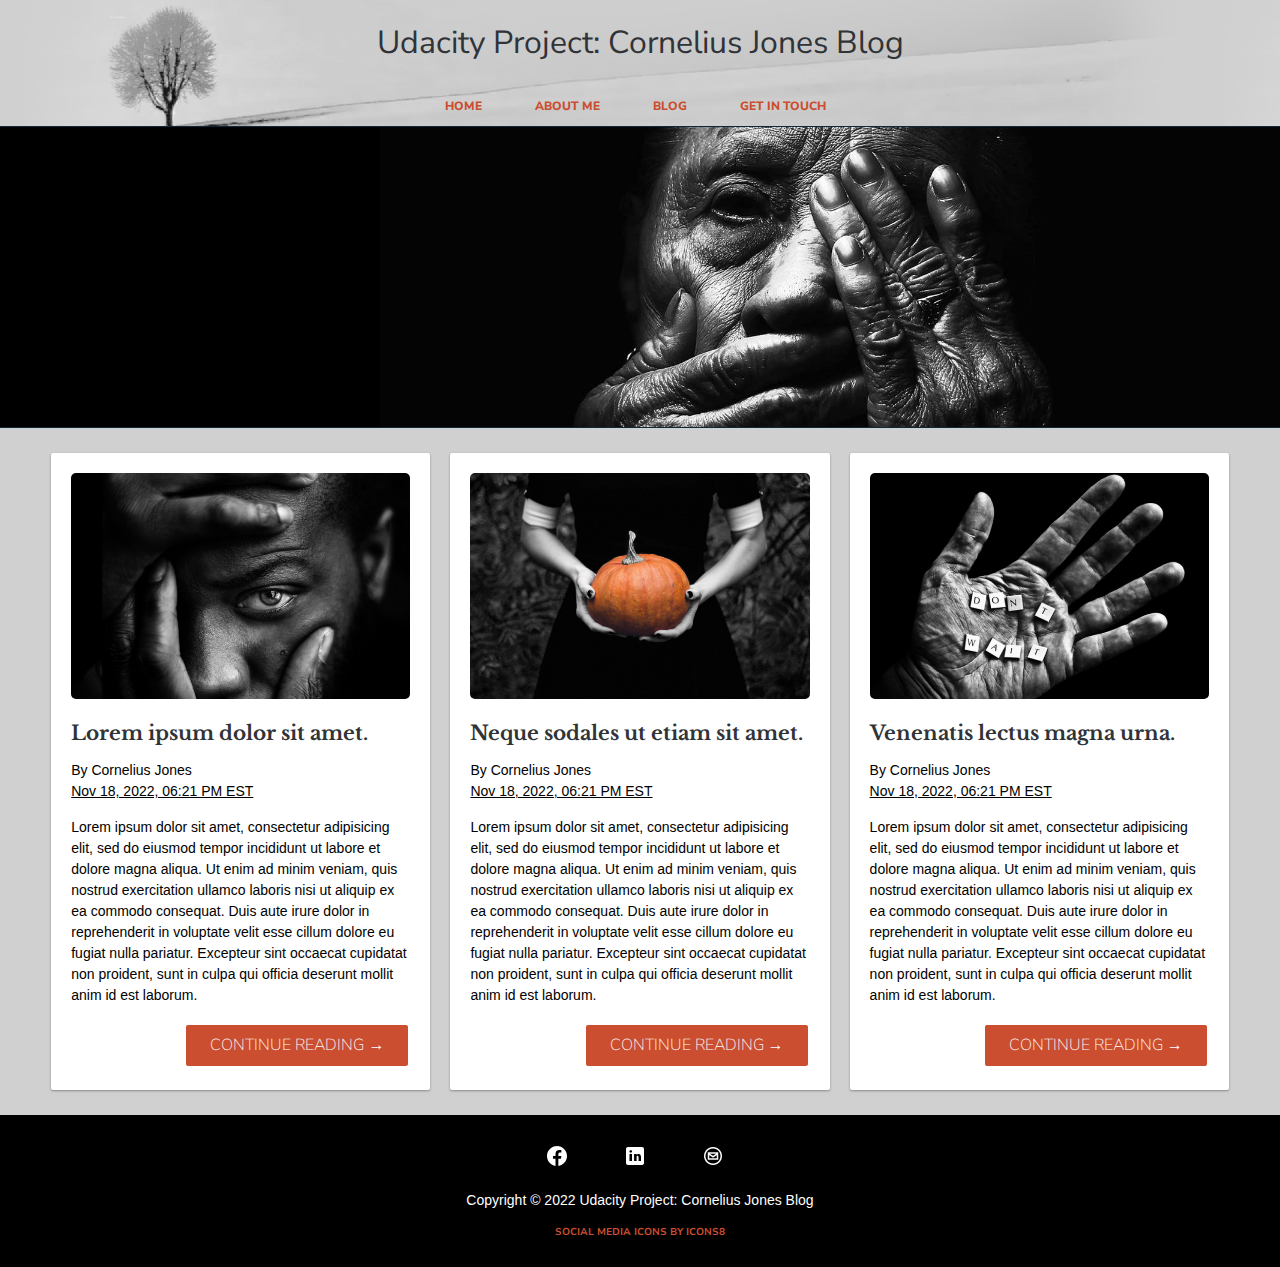
<file: index.html>
<!DOCTYPE html>
<html lang="en" dir="ltr">

<head>
    <meta charset="utf-8" />
    <meta name="viewport" content="width=device-width, initial-scale=1.0">
    <title>Udacity Project: Cornelius Jones Blog</title>
    <meta name="description" content="Udacity Project: Cornelius Jones Blog" />
    <link rel="stylesheet" href="css/style.css" />
</head>

<body>
    <div class="shell">
        <header>
            <section class="title">
                <div id="blog-title">
                    <h1>Udacity Project: Cornelius Jones Blog</h1>
                </div>
            </section>
            <nav>
                <ul>
                    <li><a href="#">Home</a></li>
                    <li><a href="about.html">About Me</a></li>
                    <li><a href="blog-post.html">Blog</a></li>
                    <li><a href="contact.html">Get in touch</a></li>
                </ul>
            </nav>

        </header>
    </div>
    <div id="hero"></div>
    <div class="main">
        <div class="sectional">
            <a href="blog-post.html">
                <img class="post-img" src="img/eye.png" alt="Black and white photo of hands.">
            </a>
            <h2><span>Lorem ipsum dolor sit amet.</span></h2>
            <p><b>By Cornelius Jones</b>
                <br>
                <u>Nov 18, 2022, 06:21 PM EST</u>
            </p>
            <p>Lorem ipsum dolor sit amet, consectetur adipisicing elit, sed do eiusmod tempor incididunt ut labore et dolore magna aliqua. Ut enim ad minim veniam, quis nostrud exercitation ullamco laboris nisi ut aliquip ex ea commodo consequat. Duis aute irure dolor in reprehenderit in voluptate velit esse cillum dolore eu fugiat nulla pariatur. Excepteur sint occaecat cupidatat non proident, sunt in culpa qui officia deserunt mollit anim id est laborum.
                <p>
                    <a href="blog-post.html" class="continue">Continue Reading →</a>
                </p>
        </div>
        <div class="sectional">
            <a href="blog-post.html">
                <img class="post-img" src="img/pumpkin.png" alt="Black and white photo of woman holding a orange pumpkin.">
            </a>
            <h2><span>Neque sodales ut etiam sit amet.</span></h2>
            <p><b>By Cornelius Jones</b>
                <br>
                <u>Nov 18, 2022, 06:21 PM EST</u>
            </p>
            <p>Lorem ipsum dolor sit amet, consectetur adipisicing elit, sed do eiusmod tempor incididunt ut labore et dolore magna aliqua. Ut enim ad minim veniam, quis nostrud exercitation ullamco laboris nisi ut aliquip ex ea commodo consequat. Duis aute irure dolor in reprehenderit in voluptate velit esse cillum dolore eu fugiat nulla pariatur. Excepteur sint occaecat cupidatat non proident, sunt in culpa qui officia deserunt mollit anim id est laborum.
                <p>
                    <a href="blog-post.html" class="continue">Continue Reading →</a>
                </p>
        </div>
        <div class="sectional">
            <a href="blog-post.html">
                <img class="post-img" src="img/dont-wait.png" alt="Black and white photo of a hand with scrabble pieces in it. The pieces are spelling out 'DON'T WAIT.'">
            </a>
            <h2><span>Venenatis lectus magna urna.</span></h2>
            <p><b>By Cornelius Jones</b>
                <br>
                <u>Nov 18, 2022, 06:21 PM EST</u>
            </p>
            <p>Lorem ipsum dolor sit amet, consectetur adipisicing elit, sed do eiusmod tempor incididunt ut labore et dolore magna aliqua. Ut enim ad minim veniam, quis nostrud exercitation ullamco laboris nisi ut aliquip ex ea commodo consequat. Duis aute irure dolor in reprehenderit in voluptate velit esse cillum dolore eu fugiat nulla pariatur. Excepteur sint occaecat cupidatat non proident, sunt in culpa qui officia deserunt mollit anim id est laborum.
                <p>
                    <a href="blog-post.html" class="continue">Continue Reading →</a>
                </p>
        </div>
    </div>
    <div class="footer">
        <ul>
            <li>
                <a class="foot" href="#"><img alt="Facebook icon in footer section." src="[data-uri]" aria-hidden="true" /></li>
            <li>
                <a class="foot" href="#"><img alt="Linkedin icon in footer section." src="[data-uri]" aria-hidden="true" /></a>
            </li>
            <li>
                <a class="foot" href="#"><img alt="Email icon in footer section." src="[data-uri]" aria-hidden="true"></a>
            </li>
        </ul>
        <p>Copyright © 2022 Udacity Project: Cornelius Jones Blog
            <br>
            <h3><a href="https://icons8.com/icon">Social Media Icons by Icons8</a></h3>
        </p>
    </div>
</body>

</html>
</file>
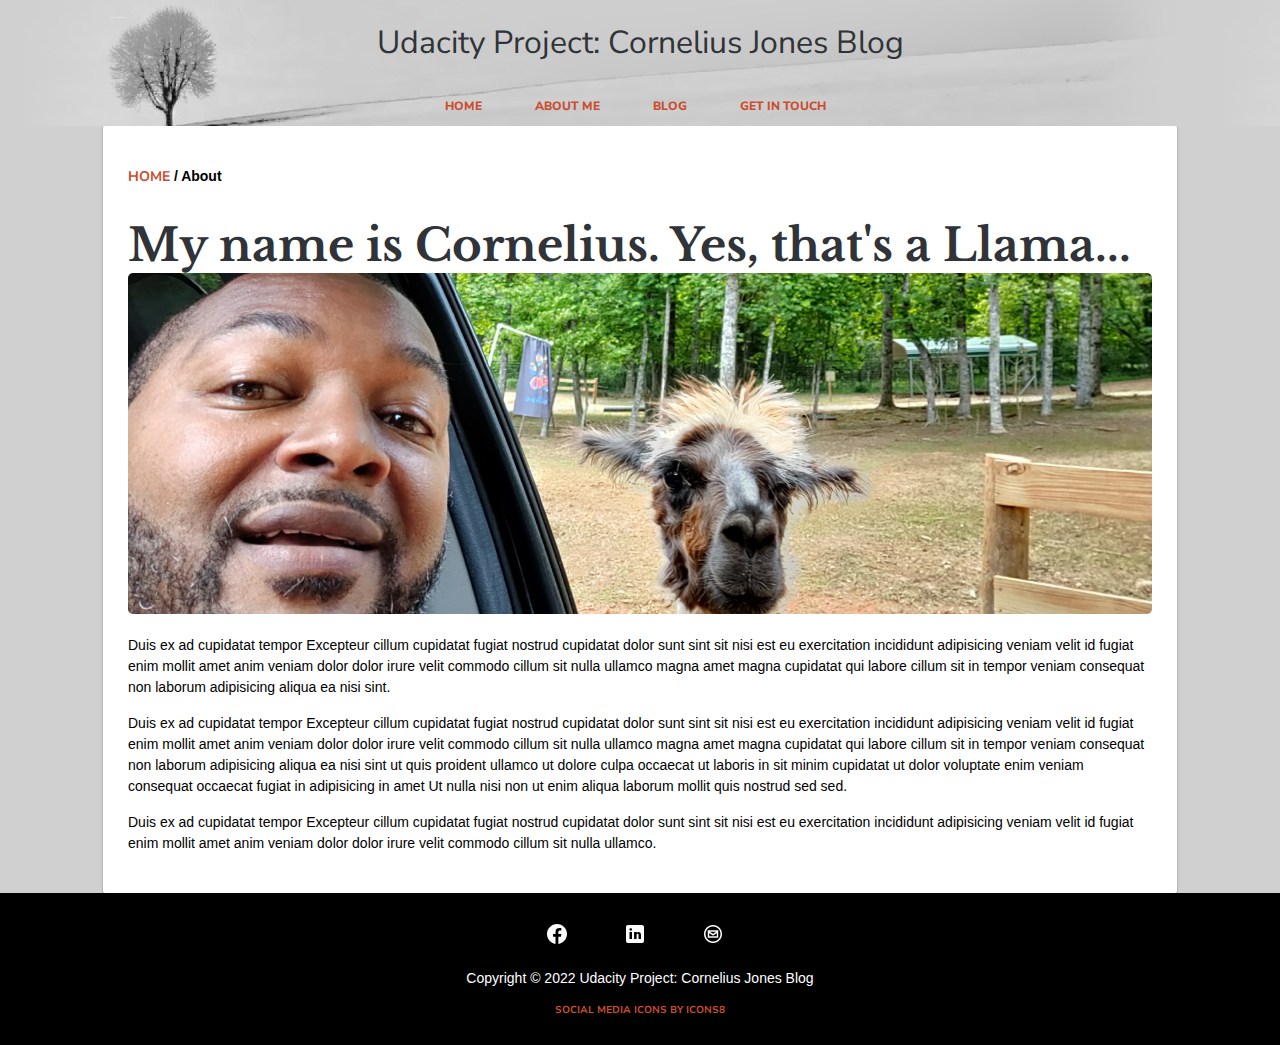
<file: about.html>
<!DOCTYPE html>
<html lang="en" dir="ltr">

<head>
    <meta charset="utf-8" />
    <meta name="viewport" content="width=device-width, initial-scale=1.0">
    <title>Udacity Project: Cornelius Jones Blog</title>
    <meta name="description" content="Udacity Project: Cornelius Jones Blog" />
    <link rel="stylesheet" href="css/style.css" />
</head>

<body>
    <div class="shell">
        <header>
            <section class="title">
                <div id="blog-title">
                    <h1>Udacity Project: Cornelius Jones Blog</h1>
                </div>
            </section>
            <nav>
                <ul>
                    <li><a href="index.html">Home</a></li>
                    <li><a href="#">About Me</a></li>
                    <li><a href="blog-post.html">Blog</a></li>
                    <li><a href="contact.html">Get in touch</a></li>
                </ul>
            </nav>

        </header>
    </div>
    <div class="main">
        <div class="section-blog-page">
            <p class="breadcrumb"><a href="index.html">Home</a> / About</p>
            <h2 class="about-title"><span class="post">My name is Cornelius. Yes, that's a Llama...</span></h2>
            <img class="post-img" src="img/cj-llama.png" alt="Picture of project creator, and a Llama.">

            <p>Duis ex ad cupidatat tempor Excepteur cillum cupidatat fugiat nostrud cupidatat dolor sunt sint sit nisi est eu exercitation incididunt adipisicing veniam velit id fugiat enim mollit amet anim veniam dolor dolor irure velit commodo cillum sit nulla ullamco magna amet magna cupidatat qui labore cillum sit in tempor veniam consequat non laborum adipisicing aliqua ea nisi sint.</p>
            <p>Duis ex ad cupidatat tempor Excepteur cillum cupidatat fugiat nostrud cupidatat dolor sunt sint sit nisi est eu exercitation incididunt adipisicing veniam velit id fugiat enim mollit amet anim veniam dolor dolor irure velit commodo cillum sit nulla ullamco magna amet magna cupidatat qui labore cillum sit in tempor veniam consequat non laborum adipisicing aliqua ea nisi sint ut quis proident ullamco ut dolore culpa occaecat ut laboris in sit minim cupidatat ut dolor voluptate enim veniam consequat occaecat fugiat in adipisicing in amet Ut nulla nisi non ut enim aliqua laborum mollit quis nostrud sed sed.</p>
            <p>Duis ex ad cupidatat tempor Excepteur cillum cupidatat fugiat nostrud cupidatat dolor sunt sint sit nisi est eu exercitation incididunt adipisicing veniam velit id fugiat enim mollit amet anim veniam dolor dolor irure velit commodo cillum sit nulla ullamco.</p>
        </div>
    </div>
    <div class="footer">
        <ul>
            <li>
                <a class="foot" href="#"><img alt="svgImg" src="[data-uri]" aria-hidden="true" /></li>
            <li>
                <a class="foot" href="#"><img alt="svgImg" src="[data-uri]" aria-hidden="true" /></a>
            </li>
            <li>
                <a class="foot" href="#"><img src="[data-uri]" aria-hidden="true"></a>
            </li>
        </ul>
        <p>Copyright © 2022 Udacity Project: Cornelius Jones Blog
            <br>
            <h3><a href="https://icons8.com/icon">Social Media Icons by Icons8</a></h3>
        </p>
    </div>
</body>

</html>
</file>
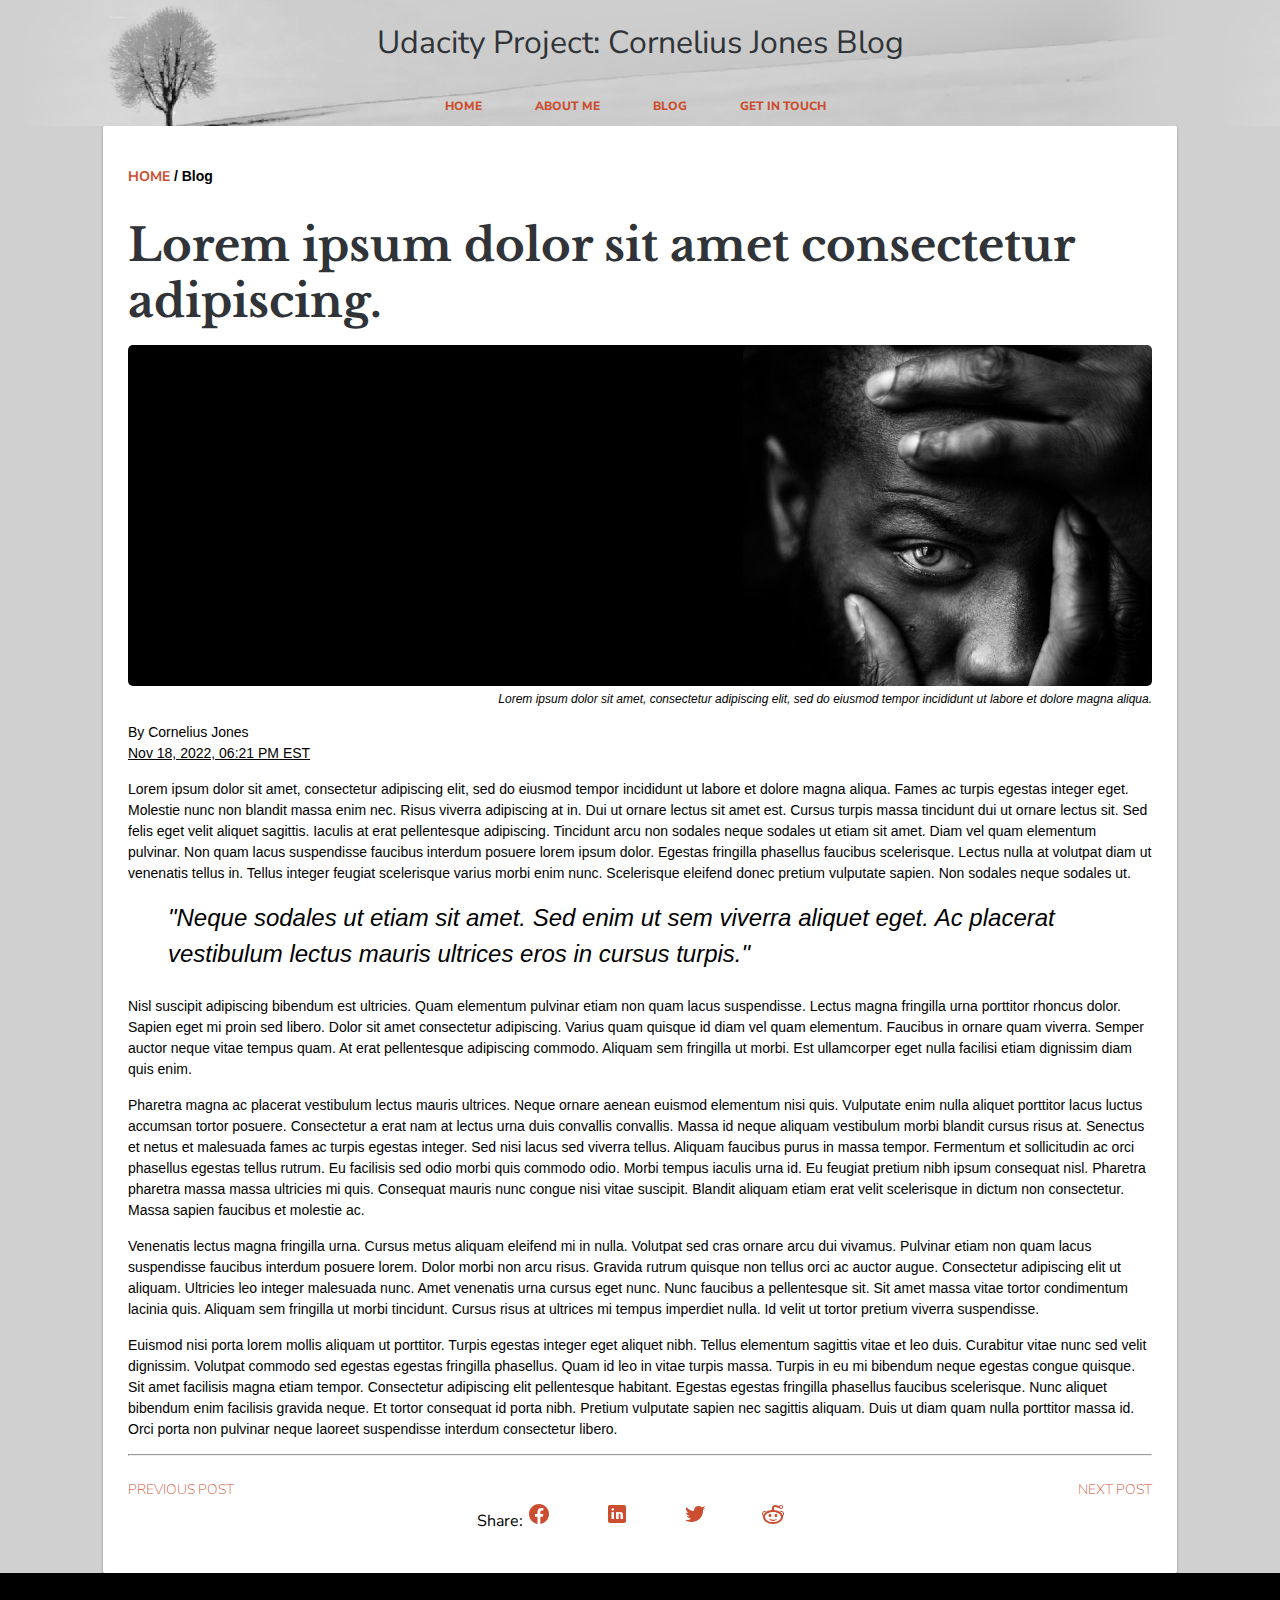
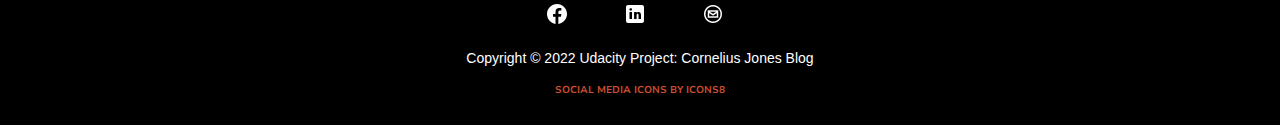
<file: blog-post.html>
<!DOCTYPE html>
<html>
<head>
    <meta charset="utf-8" />
    <meta name="viewport" content="width=device-width, initial-scale=1.0">
    <link rel="stylesheet" type="text/css" href="css/style.css">
    <title>Udacity Project: Cornelius Jones Blog</title>
    <meta name="description" content="Udacity Project: Cornelius Jones Blog" />
</head>

<body>
    <div class="shell">
        <header>
            <section class="title">
                <div id="blog-title">
                    <h1>Udacity Project: Cornelius Jones Blog</h1>
                </div>
            </section>
            <nav>
                <ul>
                    <li><a href="index.html">Home</a></li>
                    <li><a href="about.html">About Me</a></li>
                    <li><a href="#">Blog</a></li>
                    <li><a href="contact.html">Get in touch</a></li>
                </ul>
            </nav>

        </header>
    </div>
    <div class="main">
        <div class="section-blog-page">
            <p class="breadcrumb"><a href="index.html">Home</a> / Blog</p>
            <h2 class="post"><span>Lorem ipsum dolor sit amet consectetur adipiscing.</span></h2>
            <figure>
                <img class="post-img" src="img/hero-post.png" alt="Black and white photo of hands.">
                <figcaption>Lorem ipsum dolor sit amet, consectetur adipiscing elit, sed do eiusmod tempor incididunt ut labore et dolore magna aliqua.</figcaption>
            </figure>
            <p><b>By Cornelius Jones</b>
                <br>
                <u>Nov 18, 2022, 06:21 PM EST</u>
            </p>
            <p>Lorem ipsum dolor sit amet, consectetur adipiscing elit, sed do eiusmod tempor incididunt ut labore et dolore magna aliqua. Fames ac turpis egestas integer eget. Molestie nunc non blandit massa enim nec. Risus viverra adipiscing at in. Dui ut ornare lectus sit amet est. Cursus turpis massa tincidunt dui ut ornare lectus sit. Sed felis eget velit aliquet sagittis. Iaculis at erat pellentesque adipiscing. Tincidunt arcu non sodales neque sodales ut etiam sit amet. Diam vel quam elementum pulvinar. Non quam lacus suspendisse faucibus interdum posuere lorem ipsum dolor. Egestas fringilla phasellus faucibus scelerisque. Lectus nulla at volutpat diam ut venenatis tellus in. Tellus integer feugiat scelerisque varius morbi enim nunc. Scelerisque eleifend donec pretium vulputate sapien. Non sodales neque sodales ut.</p>
            <blockquote>
                <p><em>"Neque sodales ut etiam sit amet. Sed enim ut sem viverra aliquet eget. Ac placerat vestibulum lectus mauris ultrices eros in cursus turpis."</em></p>
            </blockquote>
            <p>Nisl suscipit adipiscing bibendum est ultricies. Quam elementum pulvinar etiam non quam lacus suspendisse. Lectus magna fringilla urna porttitor rhoncus dolor. Sapien eget mi proin sed libero. Dolor sit amet consectetur adipiscing. Varius quam quisque id diam vel quam elementum. Faucibus in ornare quam viverra. Semper auctor neque vitae tempus quam. At erat pellentesque adipiscing commodo. Aliquam sem fringilla ut morbi. Est ullamcorper eget nulla facilisi etiam dignissim diam quis enim.</p>
            <p>Pharetra magna ac placerat vestibulum lectus mauris ultrices. Neque ornare aenean euismod elementum nisi quis. Vulputate enim nulla aliquet porttitor lacus luctus accumsan tortor posuere. Consectetur a erat nam at lectus urna duis convallis convallis. Massa id neque aliquam vestibulum morbi blandit cursus risus at. Senectus et netus et malesuada fames ac turpis egestas integer. Sed nisi lacus sed viverra tellus. Aliquam faucibus purus in massa tempor. Fermentum et sollicitudin ac orci phasellus egestas tellus rutrum. Eu facilisis sed odio morbi quis commodo odio. Morbi tempus iaculis urna id. Eu feugiat pretium nibh ipsum consequat nisl. Pharetra pharetra massa massa ultricies mi quis. Consequat mauris nunc congue nisi vitae suscipit. Blandit aliquam etiam erat velit scelerisque in dictum non consectetur. Massa sapien faucibus et molestie ac.</p>
            <p>Venenatis lectus magna fringilla urna. Cursus metus aliquam eleifend mi in nulla. Volutpat sed cras ornare arcu dui vivamus. Pulvinar etiam non quam lacus suspendisse faucibus interdum posuere lorem. Dolor morbi non arcu risus. Gravida rutrum quisque non tellus orci ac auctor augue. Consectetur adipiscing elit ut aliquam. Ultricies leo integer malesuada nunc. Amet venenatis urna cursus eget nunc. Nunc faucibus a pellentesque sit. Sit amet massa vitae tortor condimentum lacinia quis. Aliquam sem fringilla ut morbi tincidunt. Cursus risus at ultrices mi tempus imperdiet nulla. Id velit ut tortor pretium viverra suspendisse.</p>
            <p>Euismod nisi porta lorem mollis aliquam ut porttitor. Turpis egestas integer eget aliquet nibh. Tellus elementum sagittis vitae et leo duis. Curabitur vitae nunc sed velit dignissim. Volutpat commodo sed egestas egestas fringilla phasellus. Quam id leo in vitae turpis massa. Turpis in eu mi bibendum neque egestas congue quisque. Sit amet facilisis magna etiam tempor. Consectetur adipiscing elit pellentesque habitant. Egestas egestas fringilla phasellus faucibus scelerisque. Nunc aliquet bibendum enim facilisis gravida neque. Et tortor consequat id porta nibh. Pretium vulputate sapien nec sagittis aliquam. Duis ut diam quam nulla porttitor massa id. Orci porta non pulvinar neque laoreet suspendisse interdum consectetur libero.</p>
            <hr>
            <section class="post-previous-l">
                <p><a href="#">Previous post</a></p>
            </section>
            <section class="post-previous-r">
                <p></p>
                <p><a href="#">Next post</a></p>
            </section>
            <br>
            <ul>
                <label>Share:</label>
                <li>
                    <a href="#"><img alt="Facebook share icon" src="[data-uri]" /></a>
                </li>
                <li>
                    <a href="#"><img alt="Linkedin share icon" src="[data-uri]" /></a>
                </li>
                <li>
                    <a href="#"><img alt="Twitter share icon" src="[data-uri]" /></a>
                </li>
                <li>
                    <a href="#"><img alt="Reddit share icon" src="[data-uri]" /></a>
                </li>
            </ul>
        </div>
    </div>
    <div class="footer">
        <ul>
            <li>
                <a class="foot" href="#"><img alt="Facebook icon in footer section." src="[data-uri]" aria-hidden="true" /></li>
            <li>
                <a class="foot" href="#"><img alt="Linkedin icon in footer section." src="[data-uri]" aria-hidden="true" /></a>
            </li>
            <li>
                <a class="foot" href="#"><img alt="Email icon in footer section." src="[data-uri]" aria-hidden="true"></a>
            </li>
        </ul>
        <p>Copyright © 2022 Udacity Project: Cornelius Jones Blog
            <br>
            <h3><a href="https://icons8.com/icon">Social Media Icons by Icons8</a></h3>
        </p>
    </div>
</body>

</html>
</file>
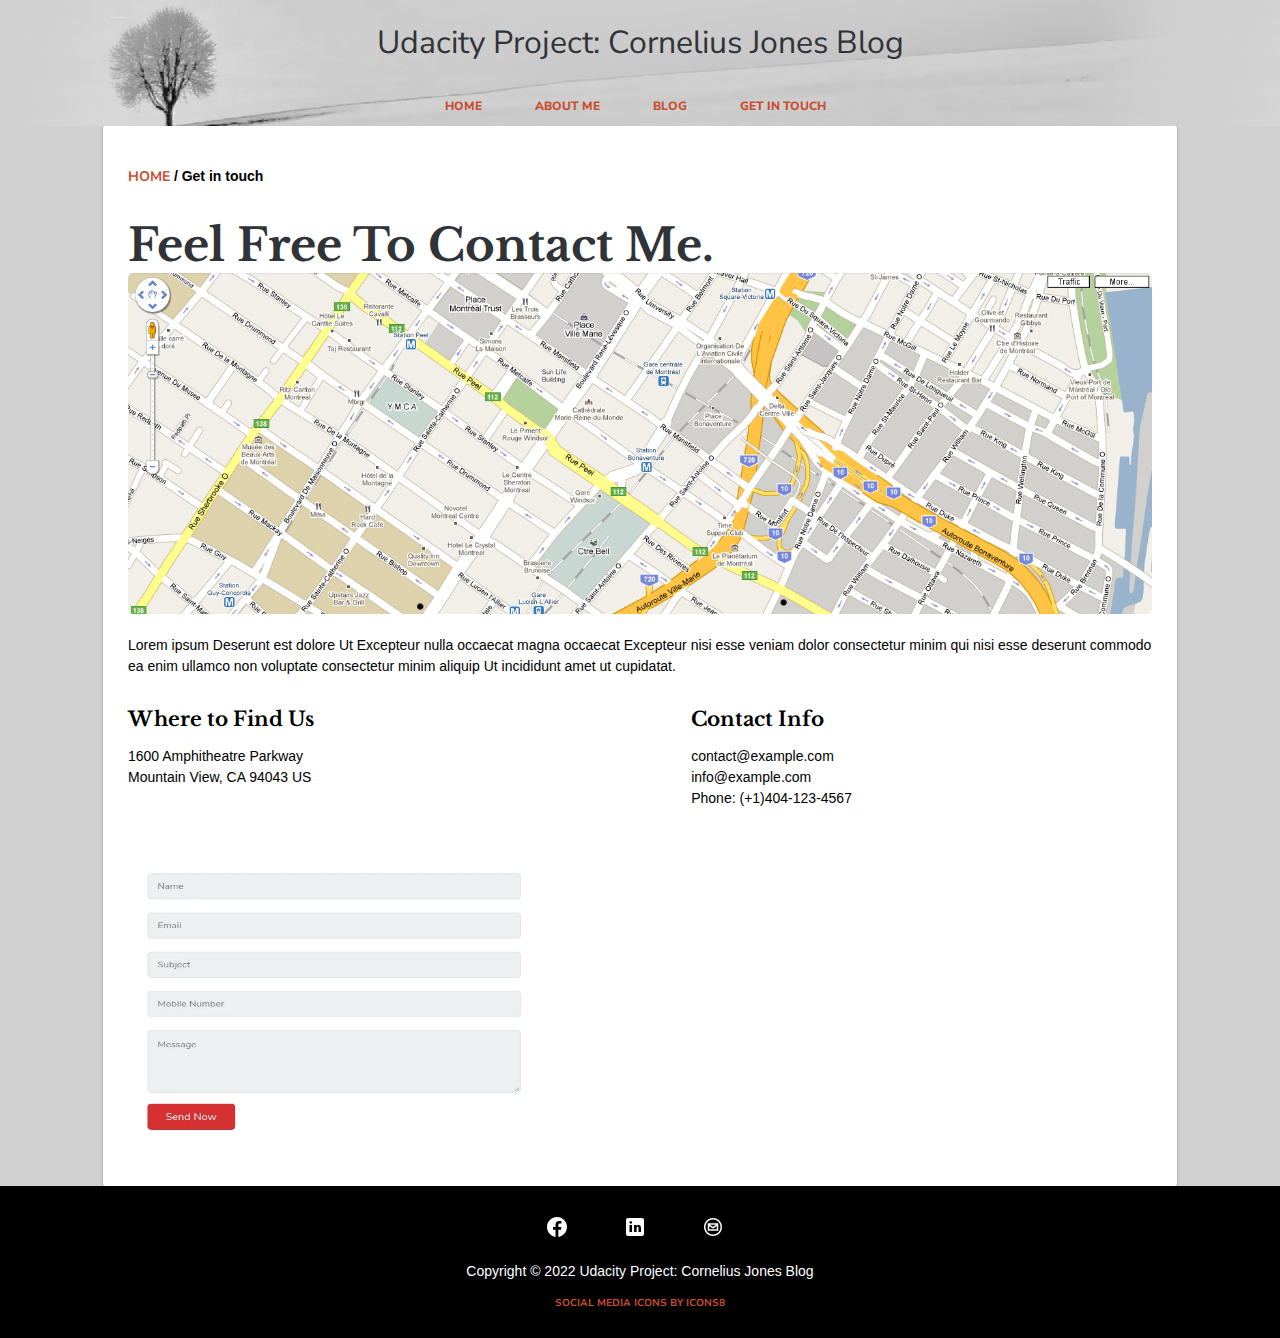
<file: contact.html>
<!DOCTYPE html>
<html lang="en" dir="ltr">

<head>
    <meta charset="utf-8" />
    <meta name="viewport" content="width=device-width, initial-scale=1.0">
    <title>Udacity Project: Cornelius Jones Blog</title>
    <meta name="description" content="Udacity Project: Cornelius Jones Blog" />
    <link rel="stylesheet" href="css/style.css" />
</head>

<body>
    <div class="shell">
        <header>
            <section class="title">
                <div id="blog-title">
                    <h1>Udacity Project: Cornelius Jones Blog</h1>
                </div>
            </section>
            <nav>
                <ul>
                    <li><a href="index.html">Home</a></li>
                    <li><a href="about.html">About Me</a></li>
                    <li><a href="blog-post.html">Blog</a></li>
                    <li><a href="#">Get in touch</a></li>
                </ul>
            </nav>

        </header>
    </div>
    <div class="main">
        <div class="section-blog-page">
            <p class="breadcrumb"><a href="index.html">Home</a> / Get in touch</p>
            <h2 class="about-title"><span class="post">Feel Free To Contact Me.</span></h2>
            <img class="post-img" src="img/staticmap.png" />
            <p>
                Lorem ipsum Deserunt est dolore Ut Excepteur nulla occaecat magna occaecat Excepteur nisi esse veniam dolor consectetur minim qui nisi esse deserunt commodo ea enim ullamco non voluptate consectetur minim aliquip Ut incididunt amet ut cupidatat.
            </p>
            <div id="row1">
                <h2>Where to Find Us</h2>
                <p>
                    1600 Amphitheatre Parkway
                    <br> Mountain View, CA 94043 US
                </p>
            </div>
            <div id="row2">
                <h2>Contact Info</h4>
                    <p>
                        contact@example.com
                        <br> info@example.com
                        <br> Phone: (+1)404-123-4567
                    </p>
            </div>
            <img class="form-img" src="img/contact-form.png" />
        </div>
    </div>
    <div class="footer">
        <ul>
            <li>
                <a class="foot" href="#"><img alt="svgImg" src="[data-uri]" aria-hidden="true" /></li>
            <li>
                <a class="foot" href="#"><img alt="svgImg" src="[data-uri]" aria-hidden="true" /></a>
            </li>
            <li>
                <a class="foot" href="#"><img src="[data-uri]" aria-hidden="true"></a>
            </li>
        </ul>
        <p>Copyright © 2022 Udacity Project: Cornelius Jones Blog
            <br>
            <h3><a href="https://icons8.com/icon">Social Media Icons by Icons8</a></h3>
        </p>
    </div>
</body>

</html>
</file>
<file: css/style.css>
/* imports */
@import url('https://fonts.googleapis.com/css2?family=Libre+Baskerville:wght@700&family=Nunito+Sans:wght@400;800&family=Nunito:wght@400;800&display=swap');
@import url(post.css);
@import url(about.css);

html {
    width: 100%;
    height: 100%;
    margin: 0 auto;
}

body {
    font-family: 'Nunito Sans', sans-serif;
    font-weight: 400;
    margin: 0 auto;
    padding: 0px;
    /*background-color: #fff; */
    background-image: url("../img/background.png");
    /*background-size: contain;
    background-repeat: no-repeat;*/
}

header {
    text-align: center;
    font-size: 12px;
    font-weight: 800;
    color: #bd3d34;
}

.title {
    width: auto;
}

p {
    margin-top: 15px;
    font-weight: lighter;
    font-family: Helvetica, Geneva, Tahoma, sans-serif;
    font-size: 14px;
    line-height: 1.5em;
}

nav {
    display: grid;
}

a {
    font-family: 'Nunito Sans', sans-serif;
    color: #ca4e2f;
    text-decoration: none;
    text-transform: uppercase;
}

a:hover {
    text-decoration: none;
    color: #303337;
}

ul {
    text-align: center;
}

li {
    display: inline;
    list-style: none;
    padding-right: 30px;
}

#shell {
    width: 80%;
    height: auto;
    margin-left: auto;
    margin-right: auto;
}

#hero {
    background-color: #000;
    background-image: url('../img/hero.png');
    background-size: contain;
    background-repeat: no-repeat;
    background-position: right;
    border-top: 1px solid #102737;
    border-bottom: 1px solid #102737;
    width: 100%;
    height: 300px;
    display: flex;
}

/*****Media Queries*****/
/*********800px rule*********/
@media screen and (max-width: 800px) {
    .main {
        text-align: left;
        width: 95%;
        margin: 0 auto;
        padding: 0;
        display: grid;
        justify-content: center;
    }

    .sectional {
        background-color: #fff;
        width: 24%;
        border-radius: 2px;
        box-shadow: 0 1px 3px rgba(0, 0, 0, 0.12), 0 1px 2px rgba(0, 0, 0, 0.24);
    }

    span {
        /*border: 1px solid #F24738;*/
        color: #303337;
        border-radius: 2px;
    }

    .form-img {
        width: 50%;
    }
}

/*********1000px rule*********/
@media screen and (max-width: 1000px) {
    .main {
        text-align: left;
        width: 95%;
        margin: 0 auto;
        background-color: #d0d0d0;
    }

    .sectional {
        background-color: #fff;
        width: 75%;
        border-radius: 2px;
        box-shadow: 0 1px 3px rgba(0, 0, 0, 0.12), 0 1px 2px rgba(0, 0, 0, 0.24);
    }

    span {
        border: 1px solid #fff;
        color: #303337;
        border-radius: 2px;
    }

    .form-img {
        width: 50%;
    }
}

/*********1200px rule*********/
@media screen and (min-width: 1200px) {
    .main {
        text-align: center;
        width: 95%;
        background-color: #d0d0d0;
    }

    .sectional {
        background-color: #fff;
        width: 26.50%;
        display: inline-block;
        text-align: left;
        border-radius: 2px;
        box-shadow: 0 1px 3px rgba(0, 0, 0, 0.12), 0 1px 2px rgba(0, 0, 0, 0.24);
    }

    span {
        color: #303337;
        text-align: left;
    }

    .form-img {
        width: 40%;
        height: 30%;
        overflow: auto;
    }
}

/* main content section */
.main {
    width: 100%;
    overflow: auto;
    margin: 0 auto;
    background-color: #d0d0d0;
}

.sectional {
    /*border: 1px solid #3F8C1B;*/
    padding: 20px;
    display: inline-block;
    margin: 25px 10px 25px 10px;
    background-color: #fff;
}

h1 {
    font-family: 'Nunito Sans', sans-serif;
    font-size: 32px;
    color: #303337;
    font-weight: 400;
}

h2 {
    font-family: 'Libre Baskerville', serif;
    font-size: 20px;
    font-weight: bolder;
    text-align: left;
    padding-top: 16px;
    margin: 0px;
}

h3 {
    font-family: 'Nunito Sans', sans-serif;
    font-size: 10px;
    color: rgb(242, 165, 22);
    font-weight: bolder;
}

.post-img {
    width: 100%;
    border-radius: 5px;
    align-content: center;
}

blockquote p {
    font-weight: lighter;
    font-size: 24px;
    font-family: Helvetica, Geneva, Tahoma, sans-serif;
}

figure {
    margin-left: 0;
    margin-right: 0;
}

figcaption {
    font-weight: lighter;
    font-size: 12px;
    font-style: italic;
    font-family: Helvetica, Geneva, Tahoma, sans-serif;
    text-align: right;
}

.continue {
    background-color: #ca4e2f;
    border: none;
    color: #fff;
    padding: 10px 24px;
    text-align: center;
    text-decoration: none;
    font-size: 16px;
    float: right;
    border-radius: 2px;
    margin: 4px 2px;
    cursor: pointer;
}

.continue:hover {
    background-color: #303337;
    color: #fff;
    border-radius: 2px;
}

.post-previous-l {
    display: grid;
    grid-auto-flow: column;
    grid-template-columns: 1fr;
    float: left;
    justify-content: end;
    justify-items: end;
}

.post-previous-r {
    display: grid;
    grid-auto-flow: column;
    grid-template-columns: 1fr;
    float: right;
    justify-content: end;
    justify-items: end;
}

/* Footer Section */
.footer {
    height: 7.5%;
    background-color: #000;
    text-align: center;
    color: #fff;
    font-family: Helvetica, Geneva, Tahoma, sans-serif;
    padding-top: 1%;
    padding-bottom: 1%;
}

li {
    display: inline;
    margin-right: 20px;
    margin-bottom: 0px;
    margin-left: 0px;
    margin-top: 0px;
}
</file>
